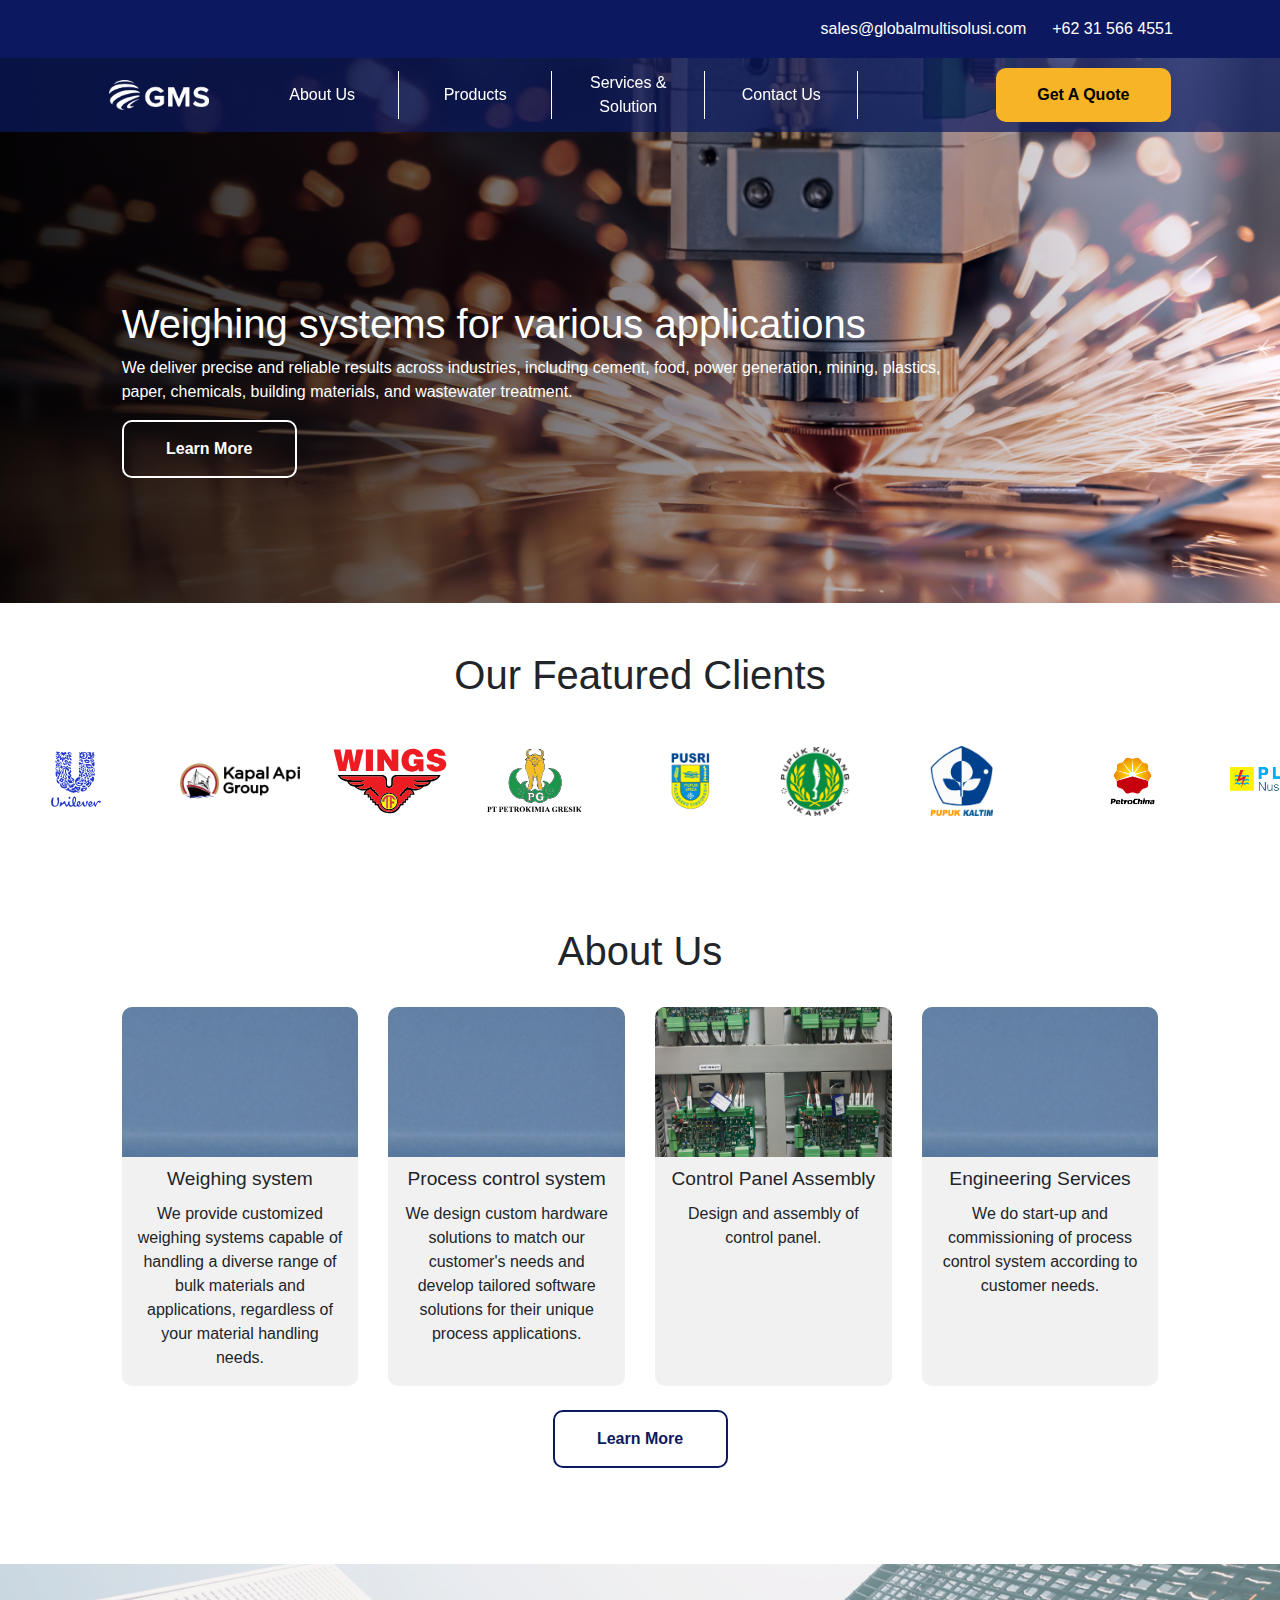
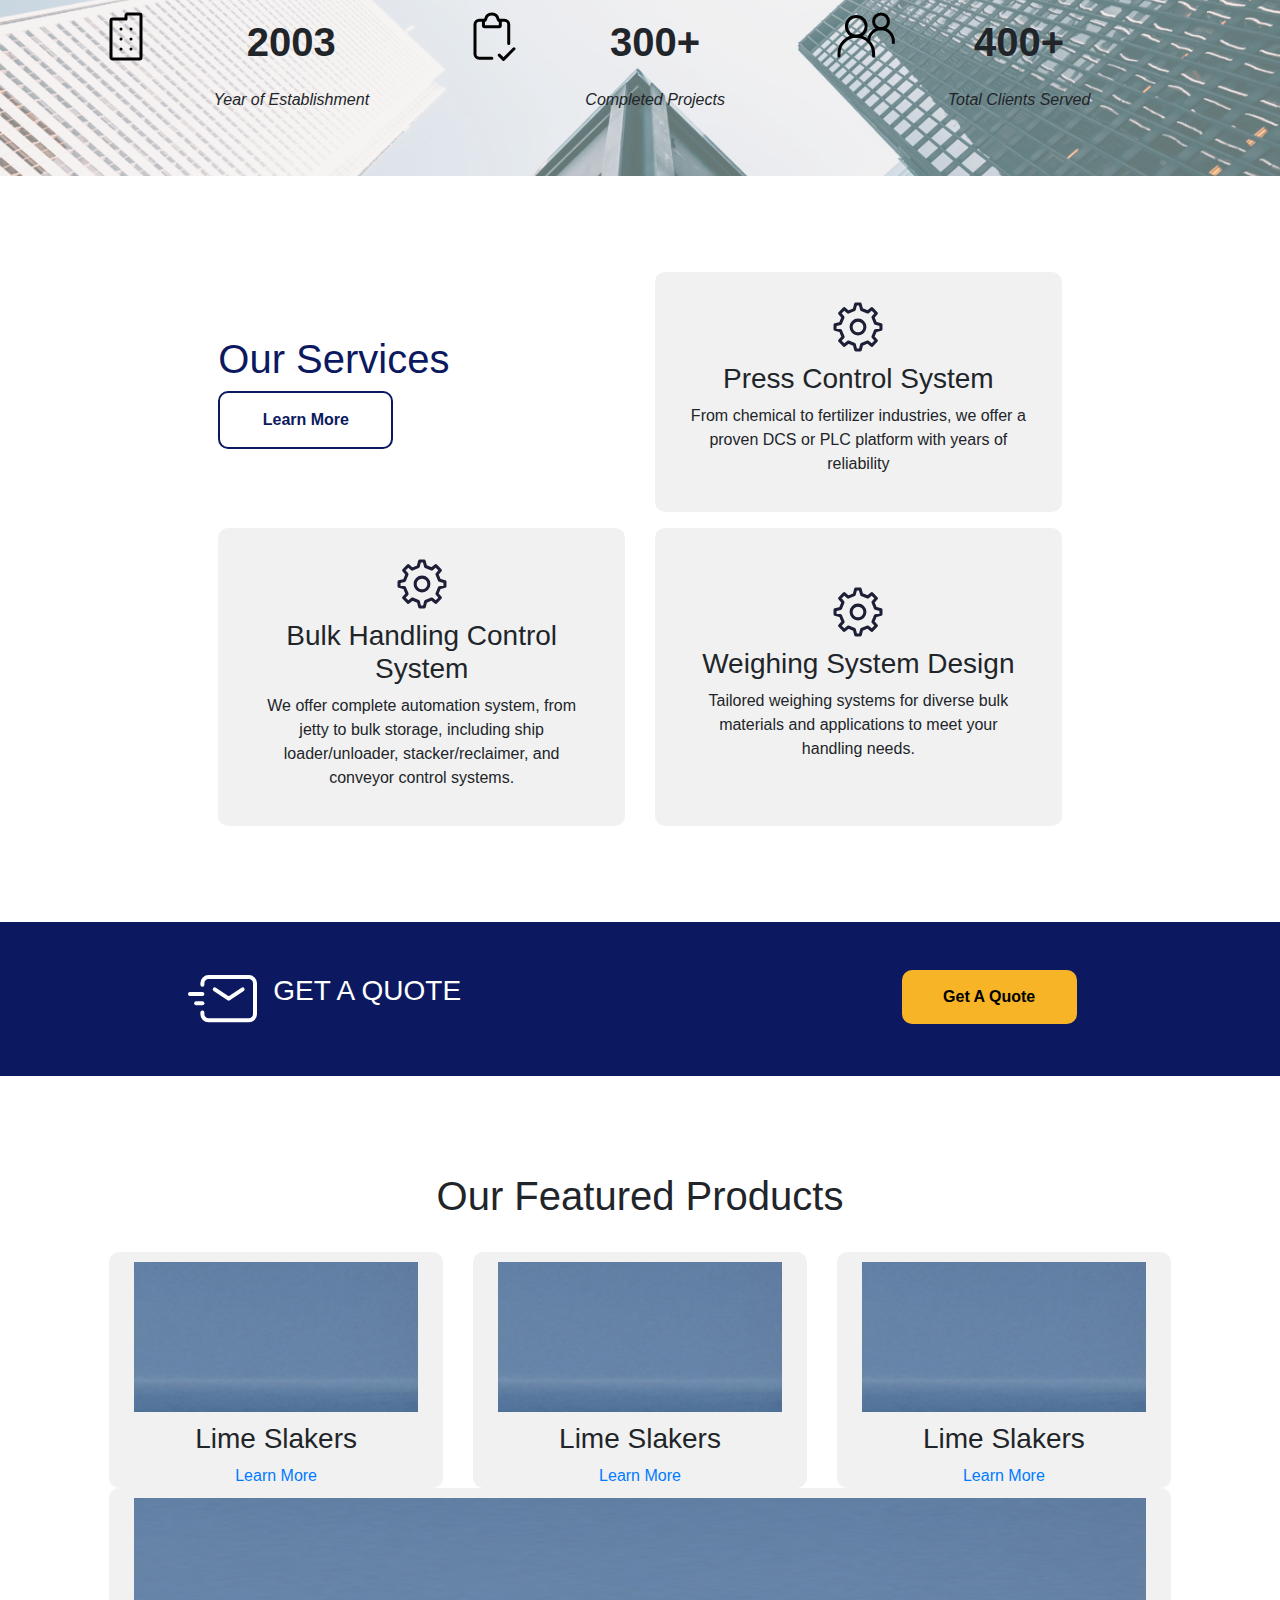
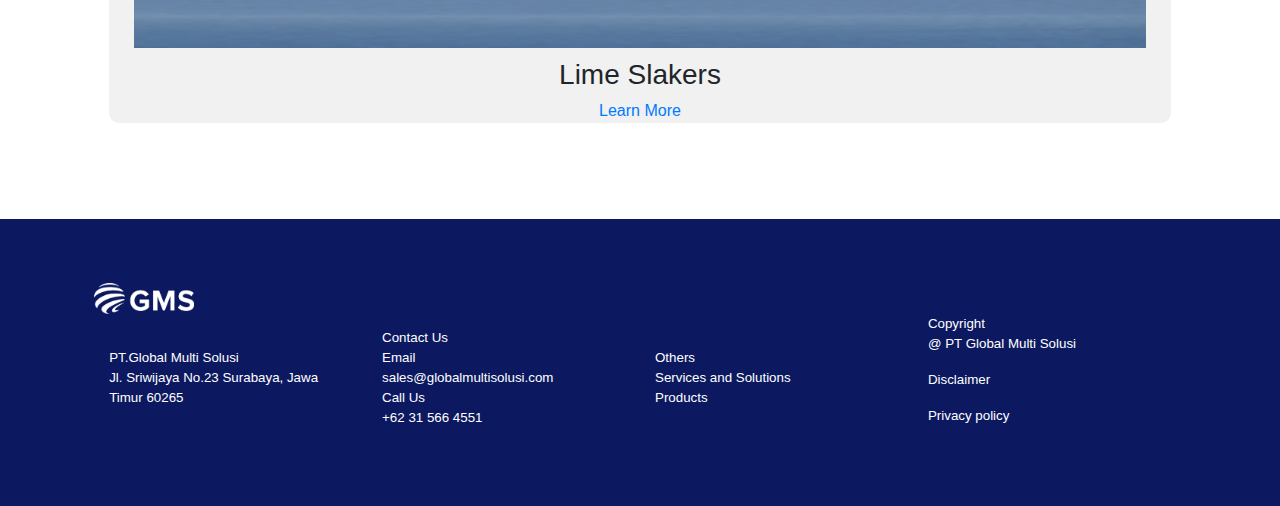
<file: index.html>
<!DOCTYPE html>
<html lang="en">
<head>
    <meta charset="UTF-8">
    <meta name="viewport" content="width=device-width, initial-scale=1">
    <title>Global Multi Solusi | Home</title>
    <!-- Bootstrap CSS -->
    <link rel="stylesheet" href="https://stackpath.bootstrapcdn.com/bootstrap/4.5.2/css/bootstrap.min.css">
    <!-- Custom Styles -->
    <link rel="stylesheet" href="styles/main.css">
    <link rel="stylesheet" href="styles/home.css">
    <!-- jQuery -->
    <script src="https://code.jquery.com/jquery-3.6.4.min.js"></script>
    <!-- Custom Scripts -->
    <script src="scripts/main.js"></script>     
</head>
<body>

<!-- Navigation -->
<nav class="navContainer">    
</nav>

<div id="cont">    
    <!-- Hero Section -->
    <section id="hero" class="col">
        <div class="row">    
            <div class="col-1"></div>
            <div class="col col-8">
                <h1 class="text-white hero-text">Weighing systems for various applications</h1>
    
                 <p class="text-white">We deliver precise and reliable results across industries, including
                    cement, food, power generation, mining, plastics, paper,
                    chemicals, building materials, and wastewater treatment.</p>
                
                <a href="" class=""><div class="white-button">Learn More</div></a>
            </div>
            <div class="col-3"></div>     
        </div> 
    </section>
</div>


<!-- Featured Clients Section -->
<section id="featured-clients" class="col py-5">
    <div class="row">
        <div class="col-12">
            <h1 class="text-center">Our Featured Clients</h1>
        </div>
    </div>     
    <div id="scrollable-clients-logo" class="mt-4"></div> 
    <script>
        $(document).ready(function () {
            $('#scrollable-clients-logo').load('partials/scrollable-logo.html');
        });
    </script>  
</section>

<!-- About Us Section -->
<section class="about-us col py-5">
    <div class="row">
        <div class="col-12">
            <h1 class="text-center">About Us</h1>
        </div>
    </div>
    <div class="row mt-4">
        <div class="col-1"></div>
        <div class="col-10">
            <div class="row">
                <div class="col">
                    <div class="fullcard">  
                        <img src="../images/sample.png" alt="">
                        <div class="col card-text">
                            <h3 class="">Weighing system</h3>
                            <p class="mt-1">We provide customized weighing systems
                                capable of handling a diverse range of bulk materials and
                                applications, regardless of your material handling needs.</p>          
                        </div>    
                    </div>                    
                </div>
                <div class="col">
                    <div class="fullcard">  
                        <img src="../images/sample.png" alt="">
                        <div class="col card-text">
                            <h3 class="">Process control system</h3>
                            <p class="mt-1">
                                We design custom hardware solutions to match our customer's needs and develop tailored software solutions for their unique process applications.</p>          
                        </div>    
                    </div>                    
                </div>
                <div class="col">
                    <div class="fullcard">  
                        <img src="images/project/pusri_npk_wires.jpg" alt="">
                        <div class="col card-text">
                            <h3 class="">Control Panel Assembly</h3>
                            <p class="mt-1">Design and assembly of control panel.</p>          
                        </div>    
                    </div>                    
                </div>
                <div class="col">
                    <div class="fullcard">  
                        <img src="../images/sample.png" alt="">
                        <div class="col card-text">
                            <h3 class="">Engineering Services</h3>
                            <p class="mt-1">We do start-up and commissioning of
                                process control system according to customer needs.</p>          
                        </div>    
                    </div>                    
                </div>
            </div>            
        </div>
        <div class="col-1"></div>
    </div>                  
    <div class="row horizontal-center mt-4">       
        <a href="" class=""><div class="blue-button">Learn More</div></a>
    </div>
</section>

<section id="statistics" class="mt-5 py-5">
    <div class="row">
        <div class="col-1"></div>
        <div class="col-10">
            <div class="row">
                <div class="col">
                    <div class="row">
                        <div class="col-1">
                            <img src="images/icons/building.svg" alt="Sample Image" class="stats-icon">
                        </div>
                        <div class="col">
                            <p class="stats-number">2003</p>
                            <p class="stats-desc">Year of Establishment</p>
                        </div>
                    </div>
                </div>
                <div class="col">
                    <div class="row">
                        <div class="col-1">
                            <img src="images/icons/clipboard_check.svg" alt="Sample Image" class="stats-icon">
                        </div>
                        <div class="col">
                            <p class="stats-number">300+</p>
                            <p class="stats-desc">Completed Projects</p>
                        </div>
                    </div>
                </div>
                <div class="col">
                    <div class="row">
                        <div class="col-1">
                            <img src="images/icons/group.svg" alt="Sample Image" class="stats-icon">
                        </div>
                        <div class="col">
                            <p class="stats-number">400+</p>
                            <p class="stats-desc">Total Clients Served</p>
                        </div>
                    </div>
                </div>
            </div>
        </div>
        <div class="col-1"></div>
    </div>
</section>

<section id="services" class="my-5 py-5">
    <div class="row">
        <div class="col-2"></div>
        <div class="col-8">
            <div class="row">
                <div class="col">
                    <h1 class="blue-text">Our Services</h1>
                    <a href="" class=""><div class="blue-button">Learn More</div></a>
                </div>
                <div class="col">
                    <div class="col textcard">  
                        <div class="col card-text">
                            <img src="images/icons/gear.svg" alt="">
                            <h2 class="">Press Control System</h2>
                            <p class="">From chemical to fertilizer industries, we
                                offer a proven DCS or PLC platform with years of reliability</p>          
                        </div>    
                    </div>         
                </div>
            </div>  
            <div class="row mt-3">
                <div class="col">
                    <div class="col textcard">  
                        <div class="col card-text">
                            <img src="images/icons/gear.svg" alt="">
                            <h2 class="">Bulk Handling Control System</h2>
                            <p class="">We offer complete automation
                                system, from jetty to bulk storage, including ship loader/unloader,
                                stacker/reclaimer, and conveyor control systems.</p>          
                        </div>    
                    </div>         
                </div>
                <div class="col">
                    <div class="col textcard">  
                        <div class="col card-text">
                            <img src="images/icons/gear.svg" alt="">
                            <h2 class="">Weighing System Design</h2>
                            <p class="">Tailored weighing systems for diverse
                                bulk materials and applications to meet your handling needs.</p>          
                        </div>    
                    </div>         
                </div>
            </div>                      
        </div>
        <div class="col-2"></div>
    </div>
</section>

<!-- Get A Quote Section -->
<section id="get-a-quote" class="py-5">
    <div class="row">
        <div class="col-2"></div>
        <div class="col-8">
            <div class="row justify-content-between">
                <div class="">
                    <div class="row">
                        <img src="images/icons/sendmail.svg" alt="">
                        <p class="text-white big-bold-text pl-3">GET A QUOTE</p>
                    </div>
                </div>
                <div class="">
                    <a href="contact-us.html" class=""><div class="yellow-button">Get A Quote</div></a>
                </div>
            </div>
        </div>
        <div class="col-2"></div>
    </div>
</section>

<section id="featured-products" class="my-5 py-5">
    <div class="row">
        <div class="col-12">
            <h1 class="text-center">Our Featured Products</h1>
        </div>
    </div>
    <div class="row mt-4">
        <div class="col-1"></div>
        <div class="col-10">
            <div class="row">            
                <div class="col">
                    <div class="col product-card">  
                        <img src="../images/sample.png" alt="">
                        <div class="card-text">
                            <h2 class="">Lime Slakers</h2>
                            <a href="">Learn More</a>        
                        </div>    
                    </div>                    
                </div>           
                <div class="col">
                    <div class="col product-card">  
                        <img src="../images/sample.png" alt="">
                        <div class="card-text">
                            <h2 class="">Lime Slakers</h2>
                            <a href="">Learn More</a>        
                        </div>    
                    </div>                    
                </div>           
                <div class="col">
                    <div class="col product-card">  
                        <img src="../images/sample.png" alt="">
                        <div class="card-text">
                            <h2 class="">Lime Slakers</h2>
                            <a href="">Learn More</a>        
                        </div>    
                    </div>                    
                </div>           
                <div class="col">
                    <div class="col product-card">  
                        <img src="../images/sample.png" alt="">
                        <div class="card-text">
                            <h2 class="">Lime Slakers</h2>
                            <a href="">Learn More</a>        
                        </div>    
                    </div>                    
                </div>                                      
            </div>            
        </div>
        <div class="col-1"></div>
    </div>
</section>

<section class="contact-us">
    <!-- Contact Us content goes here -->
</section>

<!-- Footer -->
<footer class="footerContainer">
</footer>

</body>
</html>
</file>
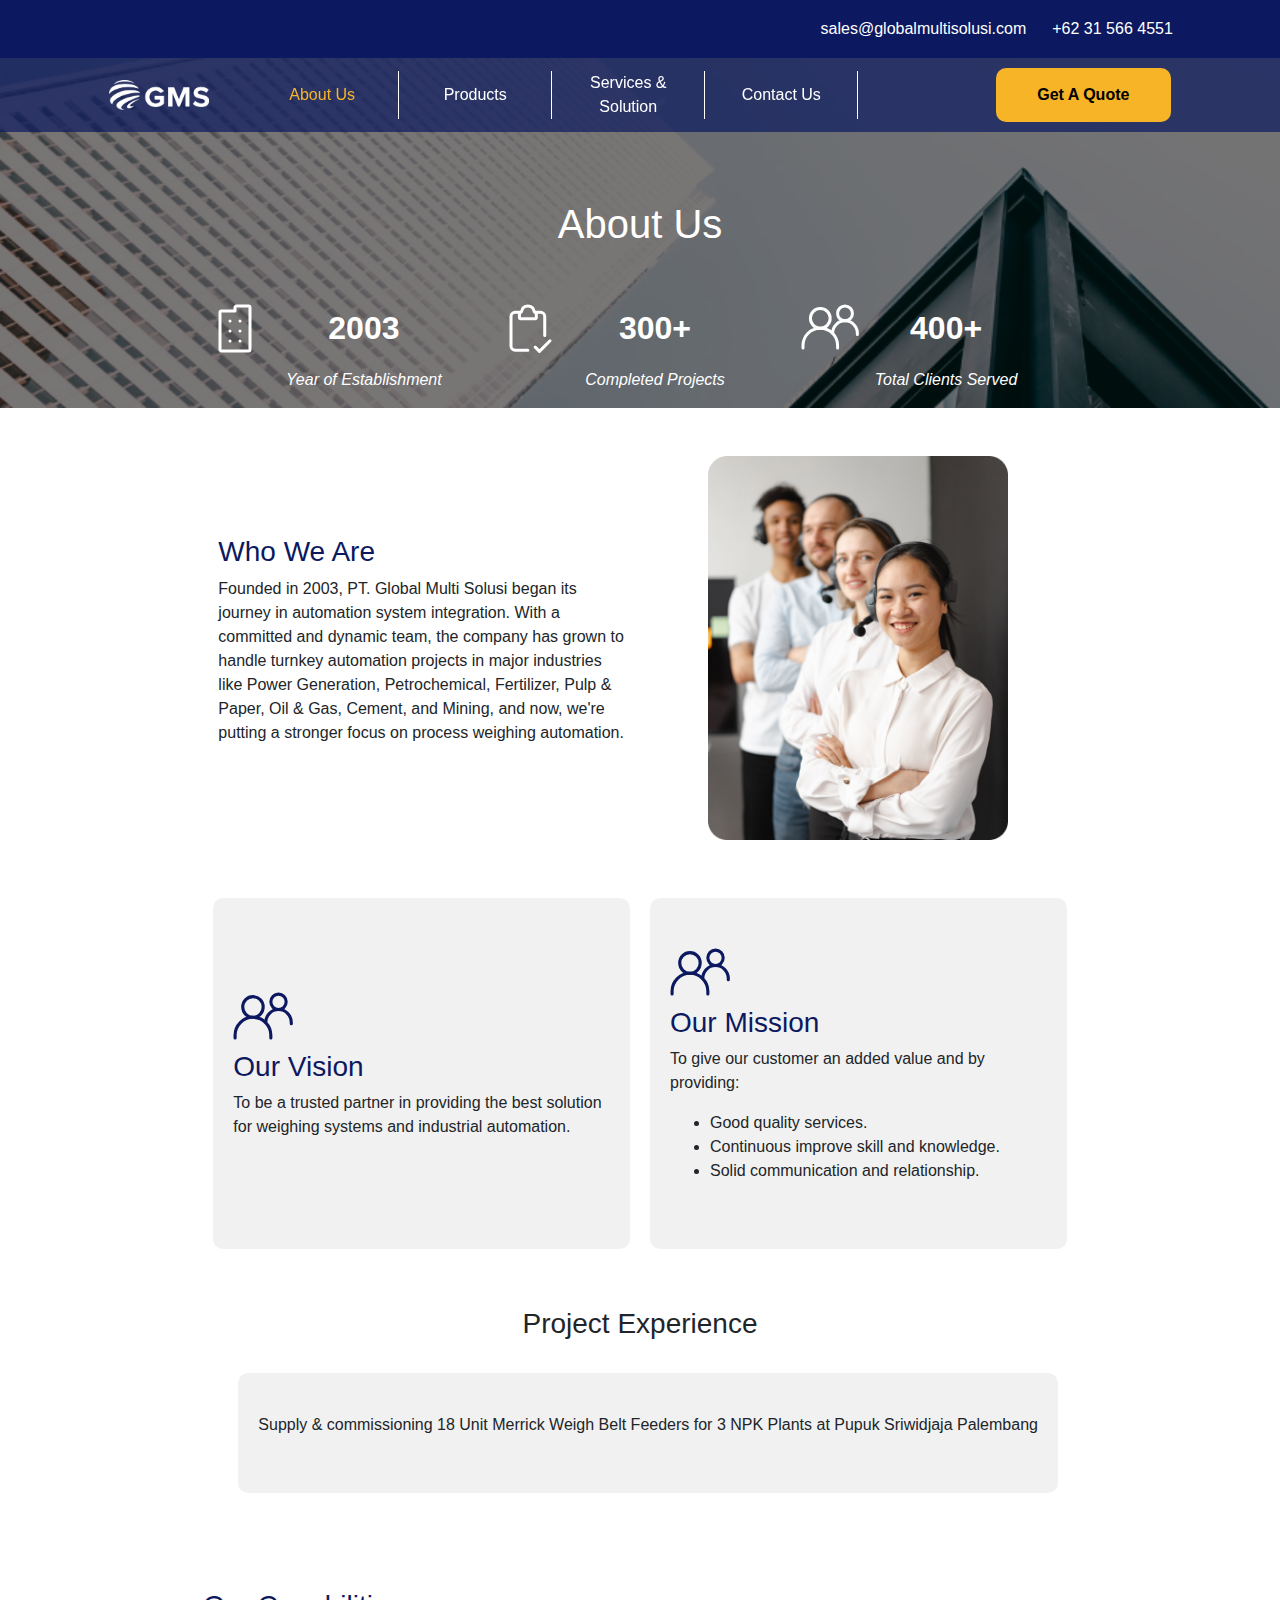
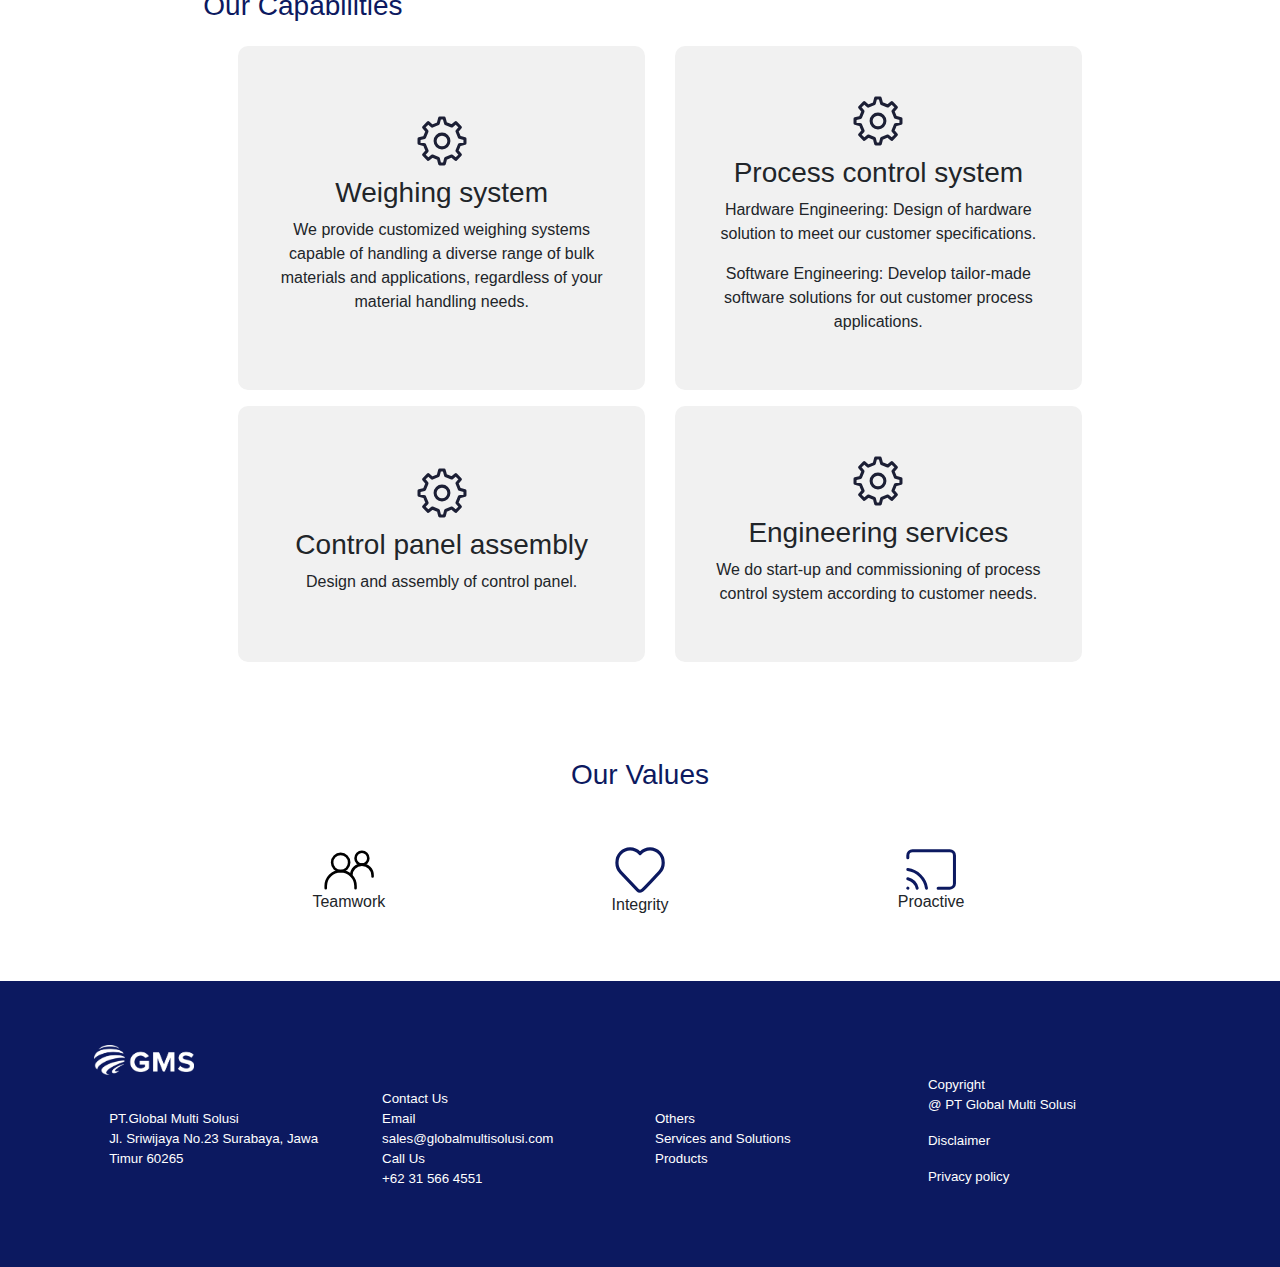
<file: about-us.html>
<!DOCTYPE html>
<html lang="en">
<head>
    <meta charset="UTF-8">
    <meta name="viewport" content="width=device-width, initial-scale=1">
    <title>Global Multi Solusi | About Us</title>
    <!-- Bootstrap CSS -->
    <link rel="stylesheet" href="https://stackpath.bootstrapcdn.com/bootstrap/4.5.2/css/bootstrap.min.css">
    <!-- Custom Styles -->
    <link rel="stylesheet" href="styles/main.css">
    <link rel="stylesheet" href="styles/about-us.css">    
    <!-- jQuery -->
    <script src="https://code.jquery.com/jquery-3.6.4.min.js"></script>
    <!-- Custom Scripts -->
    <script src="scripts/main.js"></script>
    <!-- Bootstrap JS -->
    <script src="https://cdn.jsdelivr.net/npm/@popperjs/core@2.9.3/dist/umd/popper.min.js"></script>
    <script src="https://stackpath.bootstrapcdn.com/bootstrap/4.5.2/js/bootstrap.min.js"></script>
</head>
<body>

<!-- Navigation -->
<nav class="navContainer">    
</nav>


<!-- Hero + Tab -->
<section class="header">
  <div class="row">
    <div class="col-12">
        <h1 class="text-center">About Us</h1>
    </div>
  </div>     
  <div class="row mt-5">
    <div class="col-2"></div>
    <div class="col-8">
        <div class="row">
            <div class="col">
                <div class="row">
                    <div class="col-1">
                        <img src="images/icons/building_white.svg" alt="Sample Image" class="stats-icon">                        
                    </div>
                    <div class="col">
                        <p class="stats-number">2003</p>
                        <p class="stats-desc">Year of Establishment</p>
                    </div>
                </div>
            </div>
            <div class="col">
                <div class="row">
                    <div class="col-1">
                        <img src="images/icons/clipboard_check_white.svg" alt="Sample Image" class="stats-icon">
                    </div>
                    <div class="col">
                        <p class="stats-number">300+</p>
                        <p class="stats-desc">Completed Projects</p>
                    </div>
                </div>
            </div>
            <div class="col">
                <div class="row">
                    <div class="col-1">
                        <img src="images/icons/group_white.svg" alt="Sample Image" class="stats-icon">
                    </div>
                    <div class="col">
                        <p class="stats-number">400+</p>
                        <p class="stats-desc">Total Clients Served</p>
                    </div>
                </div>
            </div>
        </div>
    </div>
    <div class="col-2"></div>
</section>

<!-- Who we are -->
<section class=" py-5" id="whoWeAre">
  <div class="row">
    <div class="col-2"></div>
    <div class="col-8">
      <div class="row">
        <div class="col">
          <h2 class="blue-text">Who We Are</h2>
          <p>Founded in 2003, PT. Global Multi Solusi began its journey in
            automation system integration. With a committed and dynamic team, the company has grown to handle turnkey automation projects in major industries like Power Generation, Petrochemical, Fertilizer, Pulp & Paper, Oil & Gas, Cement, and Mining, and now, we're putting a stronger focus on process weighing automation.</p>
        </div>
        <div class="col">
          <img src="images/employees/call.png" alt="">
        </div>
      </div>
    </div>
    <div class="col-2"></div>
  </div>
</section>

<!-- Vision and Mission -->
<section id="visionMission">
  <div class="row">
    <div class="col-2"></div>
    <div class="col gray-box">
      <img src="images/icons/group_yellow.svg" alt="">
      <h2 class="blue-text">Our Vision</h2>
      <p>To be a trusted partner in providing the best solution for weighing systems and industrial automation.</p>
    </div>
    <div class="col gray-box">
      <img src="images/icons/group_yellow.svg" alt="">
      <h2 class="blue-text">Our Mission</h2>
      <p>To give our customer an added value and by providing:</p>
      <ul>
        <li>Good quality services.</li>
        <li>Continuous improve skill and knowledge.</li>
        <li>Solid communication and relationship.</li>
      </ul>
    </div>
    <div class="col-2"></div>
  </div>
</section>

<section>
  <div class="py-5" id="project-experience">
    <div class="row">
      <div class="col">
          <h2 class="text-center">Project Experience</h2>
      </div>
    </div>   
    <div class="row mt-4">
      <div class="col-2"></div>
      <div class="col-8">
        <div class="">
          <div class="d-flex overflow-x-auto">
              <div class="textcard">
                <p class="">Supply & commissioning 18 Unit Merrick Weigh Belt Feeders for 3 NPK Plants at Pupuk Sriwidjaja Palembang</p>
              </div>
              <div class="textcard">       
                <p class="">Supply & commissioning Merrick Belt Scales for CopperConcentrate, Ship Unloader, Mixing Plants at Smelting Manyar</p>
              </div>
              <div class="textcard">       
                <p class="">Supply&commissioningPLC&SCADASystemfor3NPKPlantsat Petrokimia Gresik</p>
              </div>
              <div class="textcard">       
                <p class="">Supply & commissioning PLC & SCADA System for 2 NPK Plants at Pupuk Kaltim</p>
              </div>
              <div class="textcard">       
                <p class="">Upgrade PLC & SCADA System for Water Treatment, Ash Handling, and Coal Handling System at PLN Nusantara Power Unit Paiton</p>
              </div>
              <div class="textcard">       
                <p class="">Upgrade PLC & SCADA System for ESS & PCS at Petrochina Jabung</p>
              </div>
              <div class="textcard">       
                <p class="">Supply & commissioning Merrick Weigh Belt Feeders and Loss-In-Weight Feeders for Mixer Plant at Polytama Propindo Indramayu</p>
              </div>
              <div class="textcard">       
                <p class="">Upgrade 12 Coal Feeder Controller for 2 Power Plants at PLTU Tanjung Jati Jepara</p>
              </div>
              <div class="textcard">       
                <p class="">Upgrade 10 Coal Feeder Controller for 2 Power Plant at PLN Nusantara Power Unit Paiton</p>
              </div>
              <div class="textcard">       
                <p class="">Upgrade 6 Coal Feeder Controller for 2 Power Plant at PLN Nusantara Power Unit Tarahan</p>
              </div>
          </div>
        </div>
      </div>
      <div class="col-2"></div>
    </div>
</section>

<section id="capabilities" class="py-5">
  <div class="row">
      <div class="col-2"></div>
      <div class="col-8">
          <div class="row ">
             <h2 class="blue-text">Our Capabilities</h2>                       
          </div>  
          <div class="row mt-3">
            <div class="col">
                <div class="col textcard">  
                    <div class="col card-text">
                        <img src="images/icons/gear.svg" alt="">
                        <h2 class="">Weighing system</h2>
                        <p class="">We provide customized weighing systems
                          capable of handling a diverse range of bulk materials and
                          applications, regardless of your material handling needs.</p>          
                    </div>    
                </div>         
            </div>
            <div class="col">
                <div class="col textcard">  
                    <div class="col card-text">
                        <img src="images/icons/gear.svg" alt="">
                        <h2 class="">Process control system</h2>
                        <p class="">Hardware Engineering: Design of hardware solution to meet our customer specifications.</p>     
                        <p>Software Engineering: Develop tailor-made software solutions for out customer process applications.</p>     
                    </div>    
                </div>         
            </div>          
          </div>
          <div class="row mt-3">
            <div class="col">
                <div class="col textcard">  
                    <div class="col card-text">
                        <img src="images/icons/gear.svg" alt="">
                        <h2 class="">Control panel assembly</h2>
                        <p class="">Design and assembly of control panel.</p>          
                    </div>    
                </div>         
            </div>
            <div class="col">
                <div class="col textcard">  
                    <div class="col card-text">
                        <img src="images/icons/gear.svg" alt="">
                        <h2 class="">Engineering services</h2>
                        <p class="">We do start-up and commissioning of
                          process control system according to customer needs.</p>                       
                    </div>    
                </div>         
            </div>          
          </div>
      </div>
      <div class="col-2"></div>
  </div>
</section>

<section class="py-5" id="values">
  <div class="row">
    <div class="col-2"></div>
    <div class="col-8">
      <div class="row">
        <div class="col">
          <h2 class="blue-text text-center">Our Values</h2>                       
        </div>
      </div> 
      <div class="row mt-5 icons">
        <div class="col">
            <img src="images/icons/group.svg" alt="">
            <p>Teamwork</p>
        </div>
        <div class="col">
          <img src="images/icons/heart.svg" alt="">
          <p>Integrity</p>
        </div>
        <div class="col">
          <img src="images/icons/chromecast.svg" alt="">
          <p>Proactive</p>
        </div>
      </div>
    </div>
    <div class="col-2"></div>
  </div>
</section>

<!-- Footer -->
<footer class="footerContainer">
</footer>

</body>
</html>
</file>
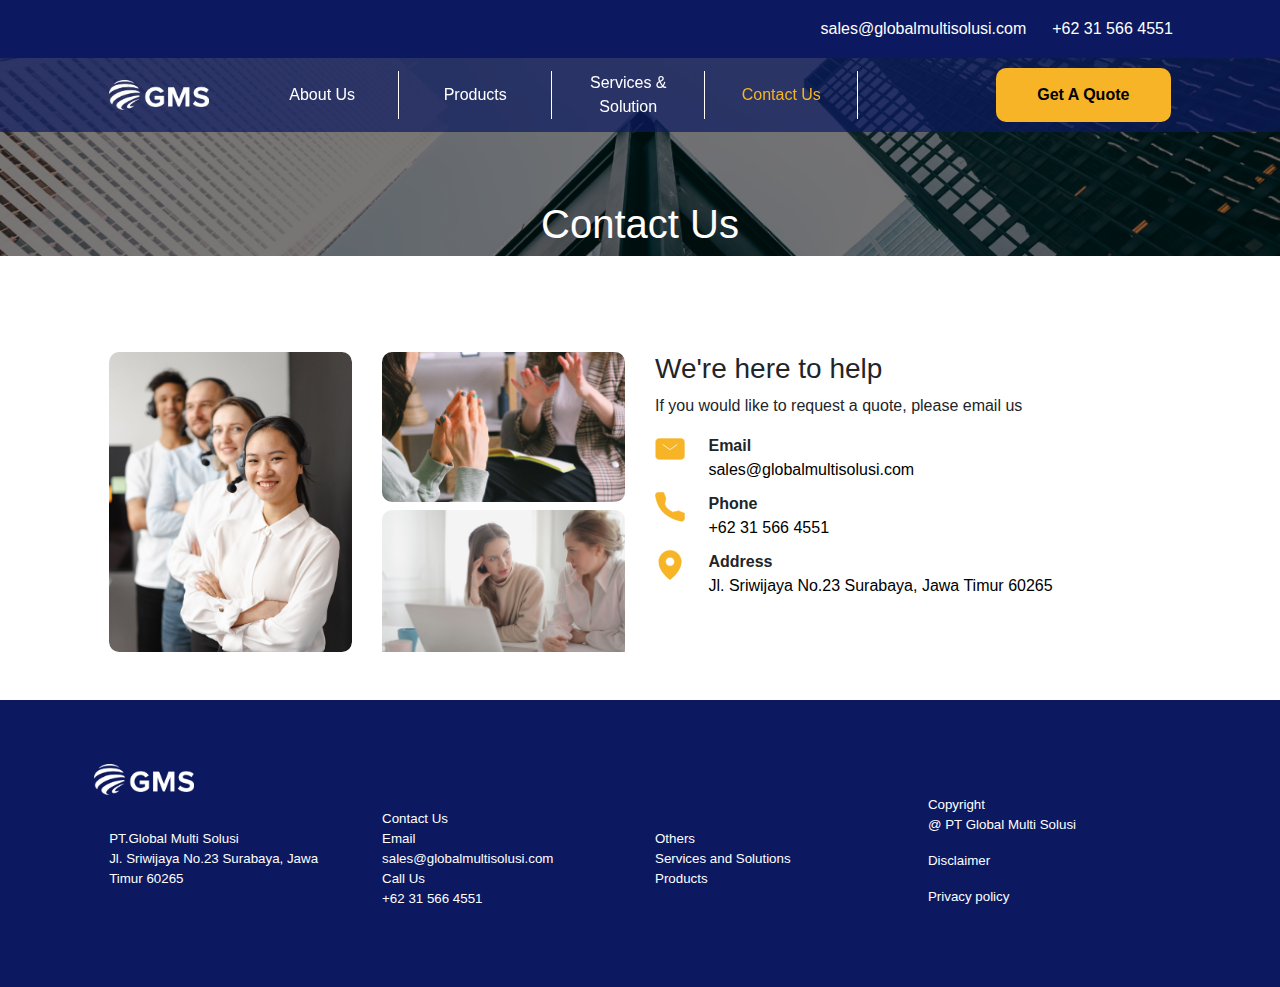
<file: contact-us.html>
<!DOCTYPE html>
<html lang="en">
<head>
    <meta charset="UTF-8">
    <meta name="viewport" content="width=device-width, initial-scale=1">
    <title>Global Multi Solusi | Home</title>
    <!-- Bootstrap CSS -->
    <link rel="stylesheet" href="https://stackpath.bootstrapcdn.com/bootstrap/4.5.2/css/bootstrap.min.css">
    <!-- Custom Styles -->
    <link rel="stylesheet" href="styles/main.css">
    <link rel="stylesheet" href="styles/services.css"> 
    <!-- jQuery -->
    <script src="https://code.jquery.com/jquery-3.6.4.min.js"></script>
    <!-- Custom Scripts -->
    <script src="scripts/main.js"></script>   
</head>
<body>

<!-- Navigation -->
<nav class="navContainer">    
</nav>

<!-- Hero + Tab -->
<section class="header">
    <div class="row">
      <div class="col-12">
          <h1 class="text-center">Contact Us</h1>
      </div>
    </div>     
</section>

<!-- Information-->
<section id="info" class="py-5">
    <div class="row pt-5">
        <div class="col-1"></div>
        <div class="col-10">
            <div class="row">
                <div class="col-md-6">
                    <div class="row">
                        <div class="col-6 pics">
                            <img class="w-100 h-100 object-cover" src="images/employees/call.png" alt="">
                        </div>
                        <div class="col-6 pics">
                            <img class="w-100 h-50 object-cover mb-1" src="images/employees/communication.png" alt="">
                            <img class="w-100 h-50 object-cover mt-1" src="images/employees/meeting.png" alt="">
                        </div>
                    </div>
                </div>
                <div class="col-md-6">
                    <h2>We're here to help</h2>
                    <p>If you would like to request a quote, please email us</p>
                    <div class="row media">
                        <div class="col-1 img_cont">
                            <img src="images/icons/mail.svg" alt="">
                        </div>
                        <div class="col ml-2 ">
                            <span>Email</span>
                            <a href="mailto:sales@globalmultisolusi.com" target="_blank">sales@globalmultisolusi.com</a>
                        </div>
                    </div>
                    <div class="row media">
                        <div class="col-1 img_cont">
                            <img src="images/icons/phone.svg" alt="">
                        </div>
                        <div class="col ml-2 ">
                            <span>Phone</span>
                            <a target="_blank" href="tel:+62315664551">+62 31 566 4551</a>
                        </div>
                    </div>
                    <div class="row media">
                        <div class="col-1">
                            <img src="images/icons/pinpoint.svg" alt="">
                        </div>
                        <div class="col ml-2 ">
                            <span>Address</span>
                            <a target="_blank" href="https://www.google.com/maps/place/Jl.+Sriwijaya+No.23,+RT.002%2FRW.06,+Keputran,+Kec.+Tegalsari,+Surabaya,+Jawa+Timur+60265/@-7.2799337,112.7397032,17z/data=!3m1!4b1!4m6!3m5!1s0x2dd7fbc3ac478799:0xab6116650e37e89c!8m2!3d-7.2799337!4d112.7422835!16s%2Fg%2F11c4jvf2vh">Jl. Sriwijaya No.23 
                                Surabaya, Jawa Timur
                                60265 </a>
                        </div>
                    </div>
                </div>
            </div>
        </div>
        <div class="col-1"></div>
    </div>
</section>

<!-- Footer -->
<footer class="footerContainer">
</footer>

<style>
    .pics {
        height: 300px;
        overflow: hidden;        
    }

    .pics img {
        object-fit: cover;      
        border-radius: 10px;  
    }

    .media {
        margin-bottom: 10px;
    }

    .media img {
        height: 30px;
        width: 30px; 
    }

    .media span {
        font-weight: 700;
    }
    
    .media a {
        text-decoration: none;
        color: black;        
    }
  
</style>


<!-- Bootstrap JS and dependencies -->
<!-- <script src="https://code.jquery.com/jquery-3.5.1.slim.min.js"></script>
<script src="https://cdn.jsdelivr.net/npm/@popperjs/core@2.9.3/dist/umd/popper.min.js"></script>
<script src="https://stackpath.bootstrapcdn.com/bootstrap/4.5.2/js/bootstrap.min.js"></script> 
<script
  type="text/javascript"
  src="https://cdnjs.cloudflare.com/ajax/libs/mdb-ui-kit/7.1.0/mdb.umd.min.js"
></script> -->

</body>
</html>
</file>
<file: styles/main.css>
:root {
    --blue: RGB(12, 25, 96);
    --yellow: RGB(246, 180, 38);
    --light-gray: RGB(241, 241, 241);
    --dark-gray: RGB(28, 31, 53);
    --silver: RGB(102, 108, 137);
}

html {    
    scroll-behavior: smooth;
}

body {
    background-color: white;
}

section {
    background-color: white;
}

.horizontal-center {
    display: flex;
    justify-content: center;
    align-items: center;
}

a:hover {
    text-decoration: none;
}

/* Nav */
.navContainer {
    position: fixed;
    width: 100vw; /* Set width to 100% of viewport width */
    z-index: 10;
    top: 0;
}

/* Header */
.header {
    position: relative;
    background-image: url('../images/background/building.png'); 
    background-size: cover; 
    background-repeat: no-repeat;
    height: auto;
    padding-top: 200px;
    color: white;
}

.header::before {
    content: ""; 
    position: absolute; 
    top: 0;
    right: 0;
    bottom: 0;
    left: 0;
    background-color: rgba(0,0,0,0.5);
    z-index: 0; 
}

/* Column */
.double-col {
    width: 100%;
    display: flex;
}

.col {
    display: flex;        
    flex-direction: column;
    justify-content: center;        
}

/* Text */
h1 {
    font-size: 2.5rem;
    font-weight: 500;    
    color: var(-blue);
}

h2 {
    font-size: 1.75rem;
    font-weight: 500;    
}

h3 {
    font-size: 1.2rem;
    font-weight: 500;    
}

h4{
    font-size: 1.25rem;
    font-weight: 300;    
}

.center-text {
    text-align: center;
}

.big-bold-text {
    font-size: 1.75rem;
    font-weight: 500;
}

.blue-text {
    color: var(--blue);
}


/* Button */
.white-button {    
    padding: 15px 15px;
    border: 2px solid white;
    border-radius: 10px;
    text-align: center;
    color: white;
    width: 175px;
    font-weight: 600;
}

.white-button:hover {    
    color: var(--blue);
    background-color: white;
    font-weight: 600;
}

.blue-button {    
    padding: 15px 15px;
    border: 2px solid var(--blue);
    border-radius: 10px;
    text-align: center;
    color: var(--blue);
    width: 175px;
    font-weight: 600;
}

.blue-button:hover {    
    color: white;
    background-color: var(--blue);
    font-weight: 600;
}

.yellow-button {    
    padding: 15px 10px;
    border-radius: 10px;
    text-align: center;
    color: black;
    width: 175px;
    background-color: var(--yellow);
    font-weight: 600;
}

.yellow-button:hover {    
    color: var(--blue);
    background-color: white;
    font-weight: 600;
}

/* Tabs */
.tabs, .subtabs {
    display: flex;
}

.tab, .subtab {
    cursor: pointer;
    padding: 10px;
    border-radius: 5px 5px 0 0;
    margin-right: 5px;
    text-align: center;
    font-weight: 500;
}

.tab:hover, .subtab:hover {
    border-bottom: 3px solid var(--yellow);
}

.tab-content, .subtab-content {
    display: none;
    padding: 10px;
    border-radius: 0 0 5px 5px;
}

.tab-content.show, .subtab-content.show {
    display: block;
}

.tab.active, .subtab.active {
    border-bottom: 3px solid var(--yellow);
    font-weight: 600;
}

.tab-content img {
    width: 100%;
    height: auto;
    border-radius: 10px;
}

/* Card */
.fullcard {
    background-color: var(--light-gray);
    text-align: center;
    border-radius: 10px; 
    height: 100%;
}

.fullcard img {
    border-top-left-radius: 10px;
    border-top-right-radius: 10px;
    height: 150px; 
    width: 100%;
    object-fit: cover;
    margin-bottom: 10px; 
}

.product-card {
    background-color: var(--light-gray);
    display: flex;    
    text-align: center;
    border-radius: 10px; 
    height: 100%;
}

.product-card img {
    margin: 10px;
    height: 150px; 
}

.textcard {
    background-color: var(--light-gray);
    display: flex;    
    text-align: center;
    border-radius: 10px; 
    height: 100%;
    padding: 5% 5%;
}

.textcard img {
    height: 50px; 
    width: 50px;
    margin: 10px auto; 
}

.img-card {
    height: 100%;
}
</file>
<file: styles/home.css>
#cont {
    position: relative;
    background-image: url('../images/background/laser_cut.png'); 
    background-size: cover; 
    background-repeat: no-repeat;
    height: auto;
}

#cont::before {
    content: ""; 
    position: absolute; 
    top: 0;
    right: 0;
    bottom: 0;
    left: 0;
    background-image: linear-gradient(to right, rgba(0, 0, 0, 0.9), rgba(0, 0, 0, 0));
    z-index: 0; 
}

#hero {
    background-color: transparent;
    padding-top: 300px;
    padding-bottom: 125px;
}


#featured-clients {
    background-color: white;
}

#hero-text {
    font-size: 3.5rem;
}

/* Statistic */
#statistics {
    position: relative;
    background-image: url('../images/background/building.png'); 
    background-size: cover; 
    background-repeat: no-repeat;
    height: auto;
}

#statistics::before {
    content: ""; 
    position: absolute; 
    top: 0;
    right: 0;
    bottom: 0;
    left: 0;
    background-color: rgba(255,255,255,0.4);
    z-index: 0; 
}

.stats-number, .stats-desc {
    text-align: center;
}

.stats-number {
    font-size: 2.5rem;
    font-weight: 600;
}

.stats-desc {
    font-weight: 500;
    font-style: italic;
}

/* Get a quote */
#get-a-quote {
    background-color: var(--blue);
}

/* Card */
</file>
<file: styles/about-us.css>
.stats-number, .stats-desc {
    text-align: center;
}

.stats-number {
    font-size: 2rem;
    font-weight: 600;
}

.stats-desc {
    font-weight: 500;
    font-style: italic;
}

.gray-box {
    background-color: var(--light-gray);
    border-radius: 10px;
    margin: 10px 10px;
    padding: 50px 20px;
}

.gray-box img {
    width: 60px;
    margin-bottom: 10px;    
}

#whoWeAre img {
    width: 300px;
    margin: auto;
}

/* Image card */
.overflow-x-auto {
    overflow-x: auto;
    white-space: nowrap;
}

.fullcard {
    display: inline-block; 
    max-width: 300px;
}

.card-img {
    width: 100%;
    height: 350px;
}

.textcard {
    padding: 40px 20px;
    margin: 0px 20px;
}

/* Values */
#values .icons .col {
    display: flex;
    justify-content: center;
    align-items: center;
}

#values .icons img {
    width: 50px;
}
</file>
<file: styles/services.css>
.detail-card h4 {
    font-weight: 500;
}

.detail-card {
    background-color: var(--light-gray);
    border-radius: 10px;
}

.detail-card .card-title {    
    background-color: var(--blue);
    border-top-left-radius: 10px;
    border-top-right-radius: 10px;
}

.detail-card .icon {
    width: 20px;
}

#get-a-quote {
    background-color: var(--light-gray); 
}

.center-vertically {
    display: flex;
    align-items: center;
    height: 100%;
}

/* Subtab card */
.overflow-x-auto {
    overflow-x: auto;
    white-space: nowrap;
  }

.subtab .img-card {
    position: relative;
    overflow: hidden;
    border-radius: 10px;
    width: 200px;
}

.overlay {
    position: absolute;
    top: 0;
    left: 0;
    width: 100%;
    height: 100%;
    background-color: rgba(0, 0, 0, 0.5);
}

.card-img {
    width: 100%;
    height: 350px;
}

.card-body {
    position: absolute;
    bottom: 0;
    left: 0;
    width: 100%;
    text-align: left;
    color: white;
}

.subtab {
    display: inline-block;
}

.subtab.active, .subtab:hover {
    border: none;
}

.subtab-content {
    text-align: center;  
    max-width: 400px;
    align-self: center;
}

.subtab-content img {
    width: 300px;
    margin: 10px;
}

.subtab.active > .img-card > .card-body {
    border-bottom: 5px solid var(--yellow);
}
</file>
